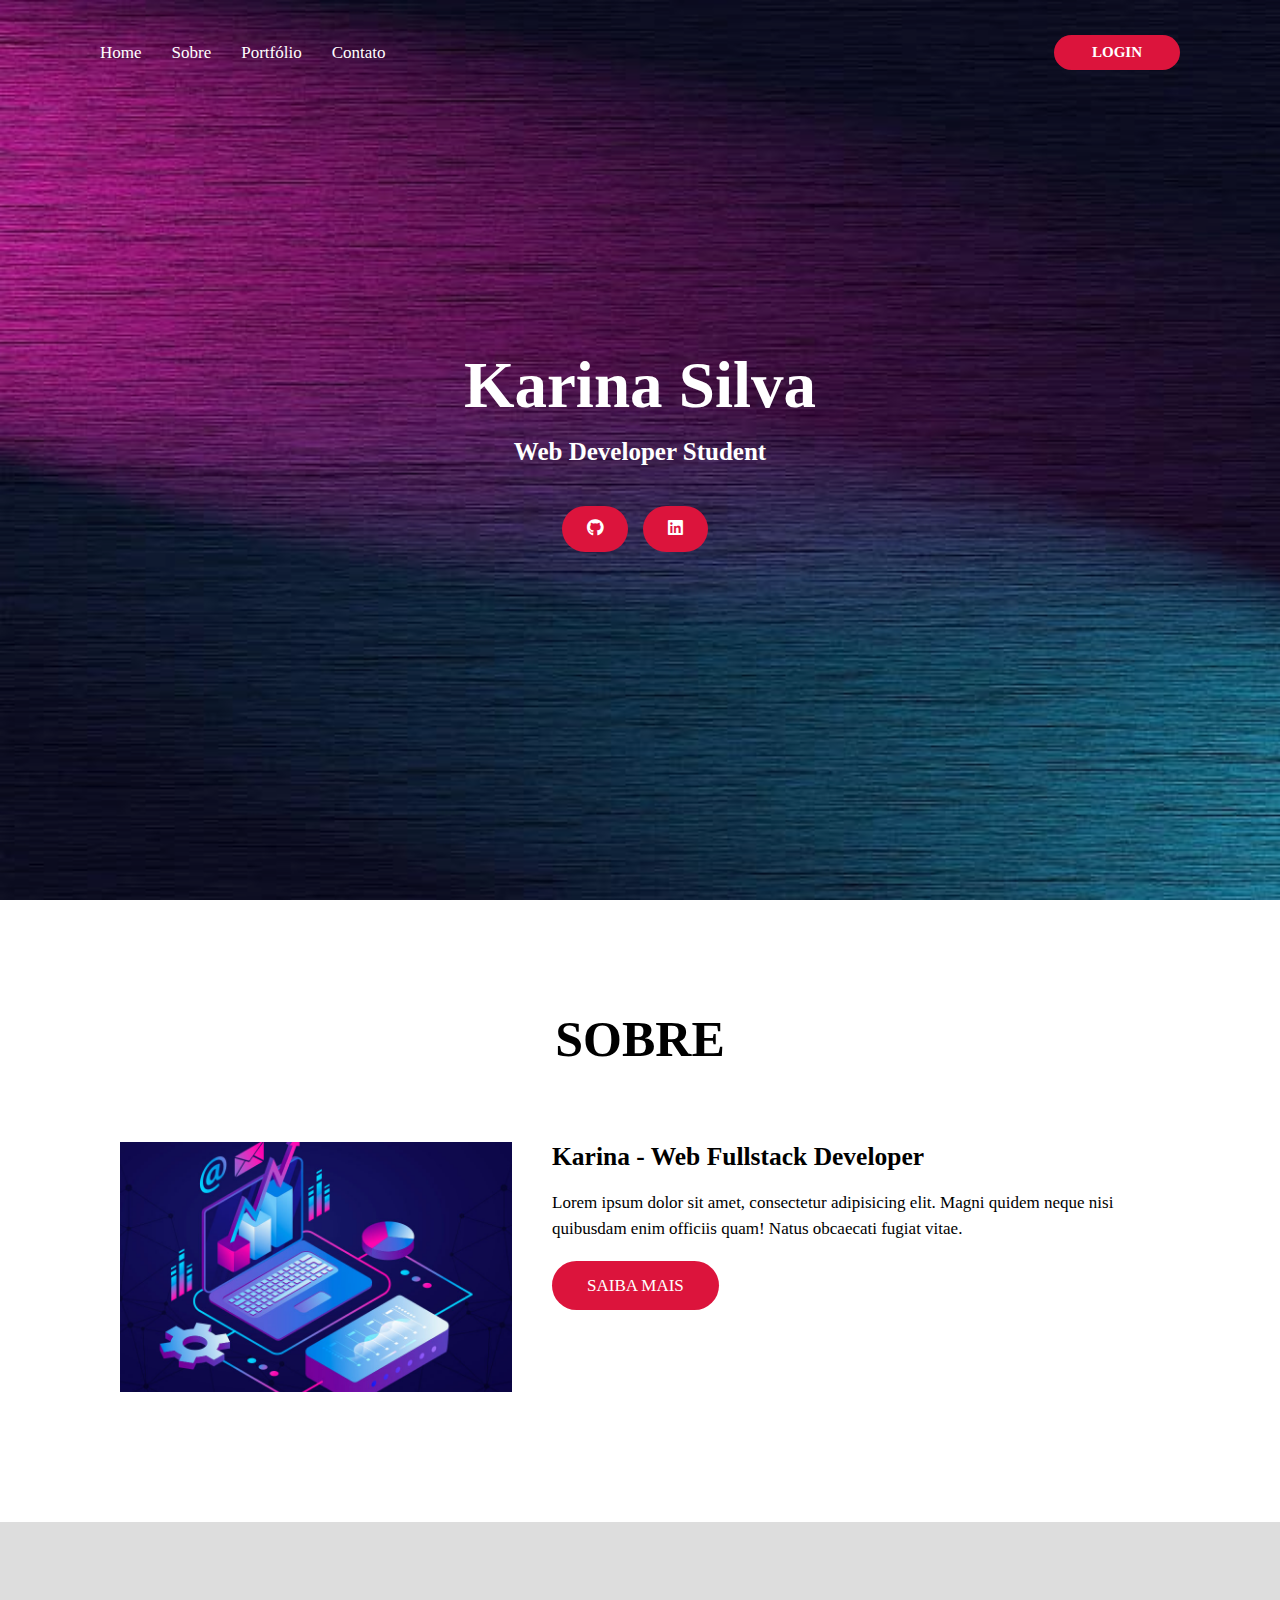
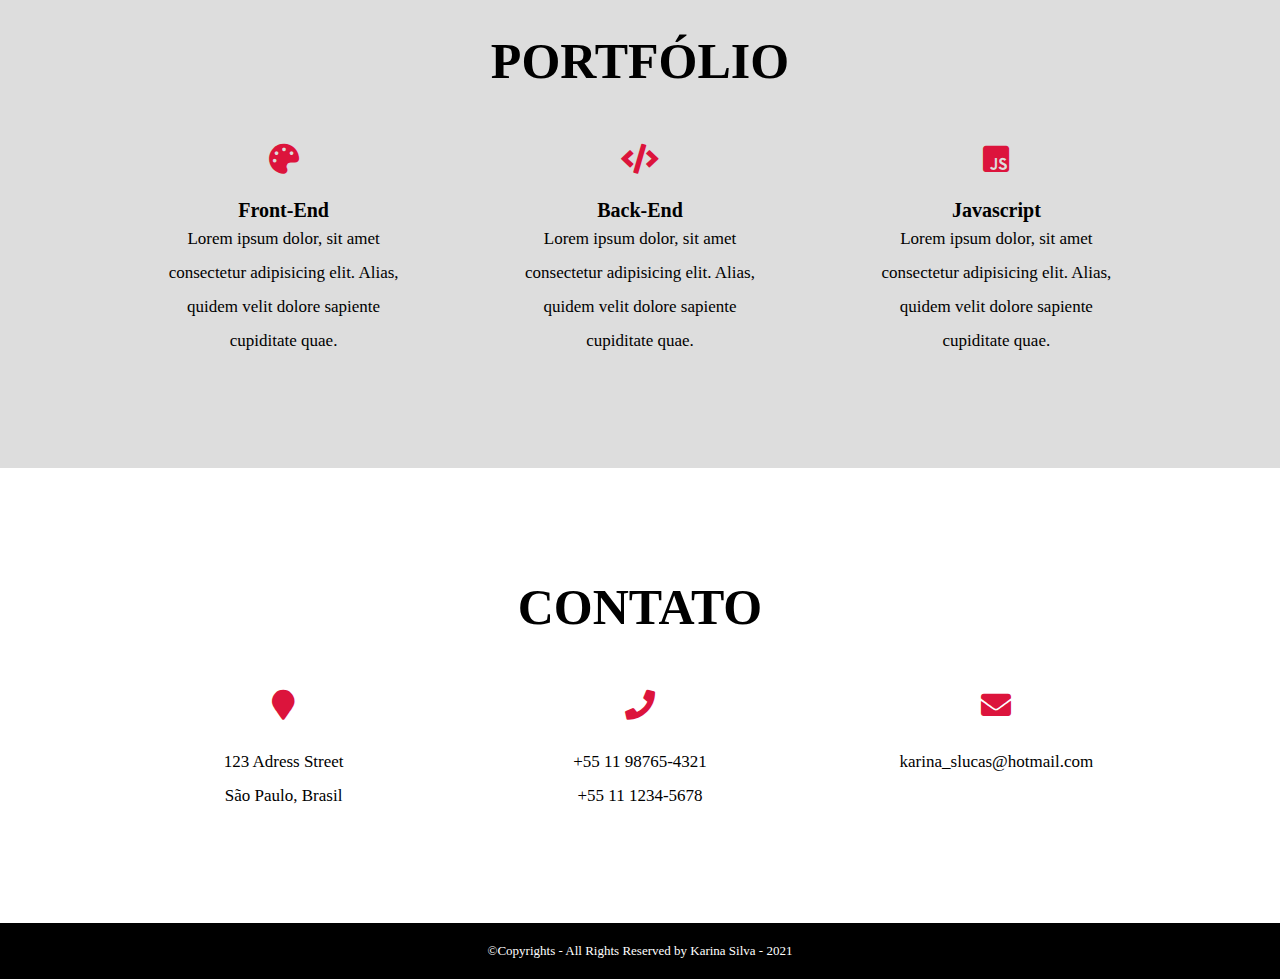
<file: index.html>
<!DOCTYPE html>
<html lang="en">
  <head>
    <meta charset="UTF-8" />
    <meta http-equiv="X-UA-Compatible" content="IE=edge" />
    <meta name="viewport" content="width=device-width, initial-scale=1.0" />
    <title>Web Developer</title>
    <link rel="stylesheet" href="style.css" />
    <link href="font-awesome/css/all.css" rel="stylesheet" />
  </head>
  <body>
    <header>
      <nav>
        <li><a href="#">Home</a></li>
        <li><a href="#sobre">Sobre</a></li>
        <li><a href="#portfolio">Portfólio</a></li>
        <li><a href="#contato">Contato</a></li>
      </nav>
      <h2 class="login-button">
        <a href="./login.html">Login</a>
      </h2>
    </header>
    <section class="banner-area">
      <div class="banner-img"></div>
      <h1>Karina Silva</h1>
      <h3>Web Developer Student</h3>
      <div class="links">
        <a href="https://github.com/KarinaLSilva" class="banner-btn">
          <i class="fab fa-github"></i>
        </a>
        <a href="https://www.linkedin.com/in/karina-lucas-" class="banner-btn">
          <i class="fab fa-linkedin"></i>
        </a>
      </div>
    </section>

    <section class="about-area" id="sobre">
      <h3 class="section-title">Sobre</h3>
      <ul class="about-content">
        <li class="about-left"></li>
        <li class="about-right">
          <h2>Karina - Web Fullstack Developer</h2>
          <p>
            Lorem ipsum dolor sit amet, consectetur adipisicing elit. Magni
            quidem neque nisi quibusdam enim officiis quam! Natus obcaecati
            fugiat vitae.
          </p>
          <a href="erro404.html" class="about-btn">Saiba mais</a>
        </li>
      </ul>
    </section>

    <section class="portfolio-area" id="portfolio">
      <h3 class="section-title">Portfólio</h3>
      <ul class="portfolio-content">
        <li>
          <i class="fas fa-palette"></i>
          <h4><a href="erro404.html">Front-End</a></h4>
          <p>
            Lorem ipsum dolor, sit amet consectetur adipisicing elit. Alias,
            quidem velit dolore sapiente cupiditate quae.
          </p>
        </li>
        <li>
          <i class="fas fa-code"></i>
          <h4><a href="erro404.html">Back-End</a></h4>
          <p>
            Lorem ipsum dolor, sit amet consectetur adipisicing elit. Alias,
            quidem velit dolore sapiente cupiditate quae.
          </p>
        </li>
        <li>
          <i class="fab fa-js-square"></i>
          <h4><a href="erro404.html">Javascript</a></h4>
          <p>
            Lorem ipsum dolor, sit amet consectetur adipisicing elit. Alias,
            quidem velit dolore sapiente cupiditate quae.
          </p>
        </li>
      </ul>
    </section>

    <section class="contact-area" id="contato">
      <h3 class="section-title">Contato</h3>
      <ul class="contact-content">
        <li>
          <i class="fa fa-map-marker"></i>
          <p>
            123 Adress Street <br />
            São Paulo, Brasil
          </p>
        </li>
        <li>
          <i class="fa fa-phone"></i>
          <p>
            +55 11 98765-4321 <br />
            +55 11 1234-5678
          </p>
        </li>
        <li>
          <i class="fa fa-envelope"></i>
          <p>karina_slucas@hotmail.com</p>
        </li>
      </ul>
    </section>

    <footer>
      <p>&copyCopyrights - All Rights Reserved by Karina Silva - 2021</p>
    </footer>
  </body>
</html>
</file>
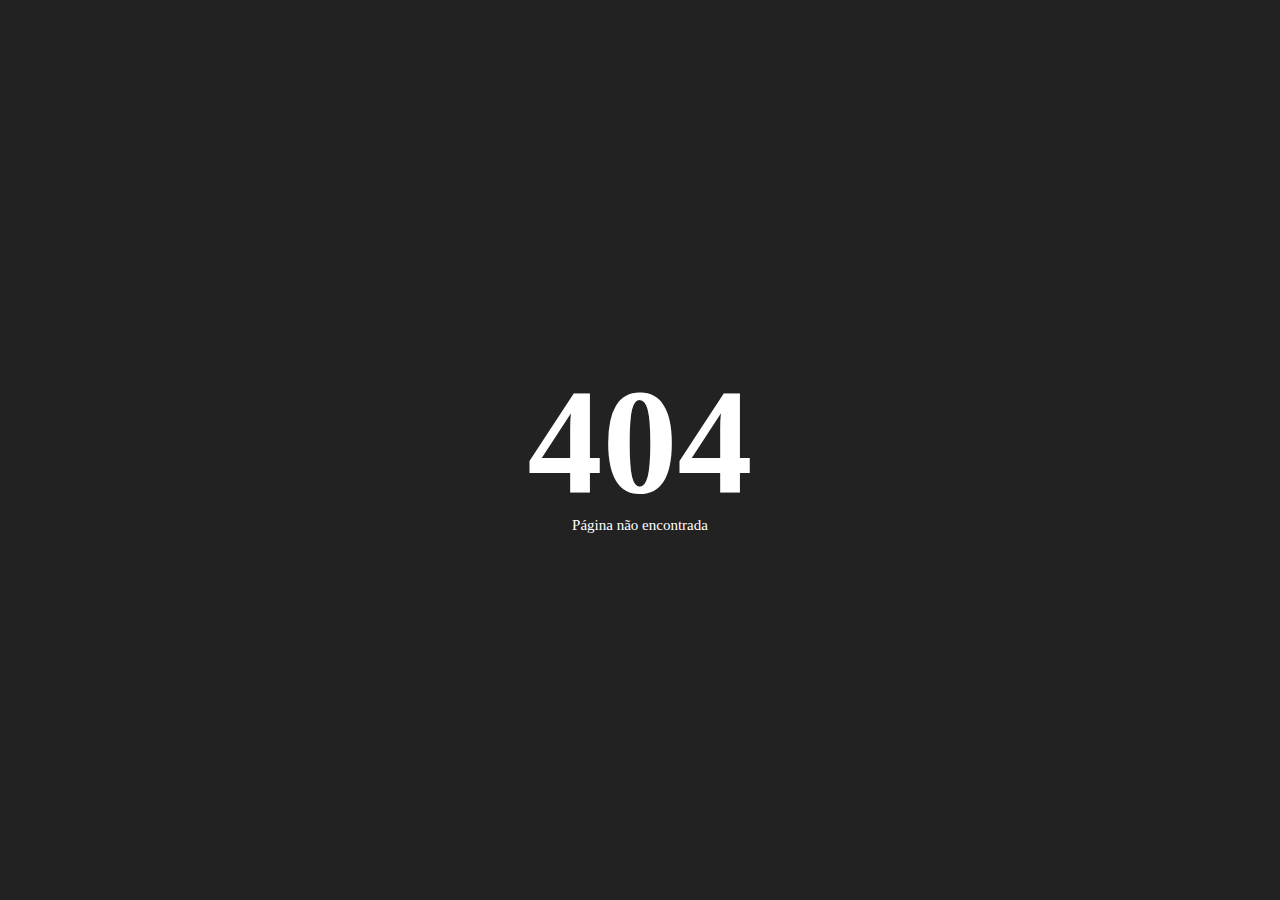
<file: erro404.html>
<!DOCTYPE html>
<html lang="en">
  <head>
    <meta charset="UTF-8" />
    <meta http-equiv="X-UA-Compatible" content="IE=edge" />
    <meta name="viewport" content="width=device-width, initial-scale=1.0" />
    <title>Erro 404</title>
    <link rel="stylesheet" href="style.css" />
    <link href="font-awesome/css/all.css" rel="stylesheet" />
  </head>
  <body class="erro-page">
    <div class="box">
      <h2>404</h2>
      <p>Página não encontrada</p>
    </div>
  </body>
</html>
</file>
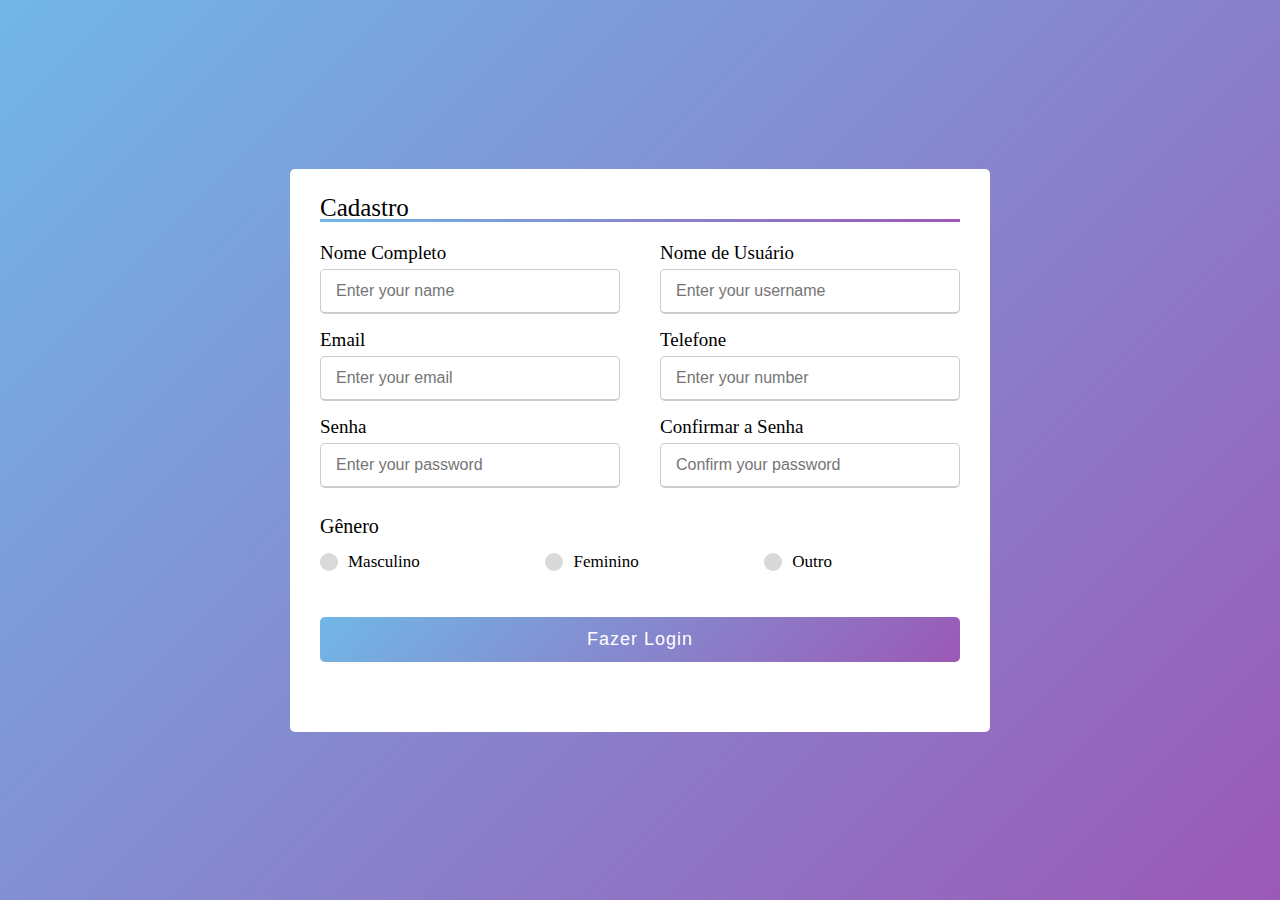
<file: login.html>
<!DOCTYPE html>
<html lang="en">
  <head>
    <meta charset="UTF-8" />
    <meta http-equiv="X-UA-Compatible" content="IE=edge" />
    <meta name="viewport" content="width=device-width, initial-scale=1.0" />
    <title>Login</title>
    <link rel="stylesheet" href="style.css" />
    <link href="font-awesome/css/all.css" rel="stylesheet" />
  </head>
  <body class="login-body">
    <div class="container">
      <div class="title">Cadastro</div>
      <form action="#" method="GET">
        <div class="user-details">
          <div class="input-box">
            <label class="details" for="name">Nome Completo</label>
            <input
              type="text"
              name="name"
              id="name"
              placeholder="Enter your name"
              required
            />
          </div>
          <div class="input-box">
            <label class="details" for="username">Nome de Usuário</label>
            <input
              type="text"
              name="username"
              id="username"
              placeholder="Enter your username"
              required
            />
          </div>
          <div class="input-box">
            <label class="details" for="email">Email</label>
            <input
              type="email"
              name="email"
              id="email"
              placeholder="Enter your email"
              required
            />
          </div>
          <div class="input-box">
            <label class="details" for="number">Telefone</label>
            <input
              type="text"
              name="number"
              id="number"
              placeholder="Enter your number"
              required
            />
          </div>
          <div class="input-box">
            <label class="details" for="password">Senha</label>
            <input
              type="password"
              name="password"
              id="password"
              placeholder="Enter your password"
              required
            />
          </div>
          <div class="input-box">
            <label class="details" for="password">Confirmar a Senha</label>
            <input
              type="password"
              name="password"
              id="password"
              placeholder="Confirm your password"
              required
            />
          </div>
        </div>
        <div class="gender-details">
          <input type="radio" name="gender" id="dot-1" required />
          <input type="radio" name="gender" id="dot-2" required />
          <input type="radio" name="gender" id="dot-3" required />
          <span class="gender-title">Gênero</span>
          <div class="category">
            <label for="dot-1">
              <span class="dot one"></span>
              <span class="gender">Masculino</span>
            </label>
            <label for="dot-2">
              <span class="dot two"></span>
              <span class="gender">Feminino</span>
            </label>
            <label for="dot-3">
              <span class="dot three"></span>
              <span class="gender">Outro</span>
            </label>
          </div>
        </div>
        <div class="button">
          <input type="submit" value="Fazer Login" />
        </div>
      </form>
    </div>
  </body>
</html>
</file>
<file: style.css>
* {
  margin: 0;
  padding: 0;
  box-sizing: border-box;
}

:root {
  font-size: 62.5%;
}

html {
  scroll-behavior: smooth;
}

body {
  font-family: "Redressed", cursive;
}

ul,
nav {
  list-style: none;
}

a {
  text-decoration: none;
  cursor: pointer;
  color: inherit;
}

header {
  position: absolute;
  top: 0;
  left: 0;
  z-index: 10;
  width: 100%;
  display: flex;
  justify-content: space-between;
  align-items: center;
  color: #fff;
  padding: 3.5rem 10rem 0rem;
}

header h2 {
  text-transform: uppercase;
}

header nav {
  display: flex;
}
header nav li {
  margin: 0rem 1.5rem;
  font-size: 1.7rem;
}

header .login-button {
  padding: 0.9rem 3.8rem;
  background: crimson;
  border-radius: 3rem;
  text-transform: uppercase;
  cursor: pointer;
}

header .login-button:hover {
  color: crimson;
  background-color: white;
}

header nav li:first-child {
  margin-left: 0;
}
header nav li:last-child {
  margin-right: 0;
}

@media (max-width: 1000px) {
  header {
    padding: 2rem 5rem;
  }
}

@media (max-width: 700px) {
  header {
    flex-direction: column;
  }
  header h2 {
    margin-bottom: 1.5rem;
  }
  header nav li {
    margin: 0rem 0.7rem;
  }
  header .login-button {
    margin-top: 1.2rem;
  }
}

/* BANNER AREA */

section {
  display: flex;
  flex-direction: column;
  align-items: center;
  padding: 11rem 10rem;
  font-size: 1.7rem;
}

@media (max-width: 1000px) {
  section {
    padding: 10rem 5rem;
  }
}
@media (max-width: 600px) {
  section {
    padding: 12.5rem 3rem;
  }
}

section p {
  max-width: 80rem;
  text-align: center;
  margin-bottom: 3.5rem;
  padding: 0rem 2rem;
  line-height: 2;
}

.banner-area {
  position: relative;
  justify-content: center;
  min-height: 100vh;
  color: #fff;
  text-align: center;
}
.banner-area .banner-img {
  background-image: url(images/background-computer-screen-wallpaper-desktop-desktop-background-windows-screen-background-monitor-background.jpg);
  position: absolute;
  top: 0;
  left: 0;
  width: 100%;
  height: 100%;
  background-size: cover;
  z-index: -1;
}

.banner-area .banner-img:after {
  content: "";
  position: absolute;
  top: 0;
  left: 0;
  width: 100%;
  height: 100%;
  background-color: #000;
  opacity: 0.08;
}

.banner-area h1 {
  margin-bottom: 1.5rem;
  font-size: 6.5rem;
}

.banner-area h3 {
  margin-bottom: 4rem;
  font-size: 2.5rem;
}

.banner-area a.banner-btn {
  padding: 1.3rem 2.5rem;
  background: crimson;
  border-radius: 5rem;
  text-transform: uppercase;
  display: inline-block;
  margin-right: 1rem;
}

.banner-area a.banner-btn:hover {
  color: crimson;
  background-color: white;
}

@media (max-width: 800px) {
  .banner-area {
    min-height: 600px;
  }
  .banner-area h1 {
    font-size: 3.2rem;
  }
  .banner-area h3 {
    font-size: 2rem;
  }
  .banner-area a.banner-btn {
    padding: 1.5rem 4rem;
  }
}

/* ABOUT AREA */
.services-area {
  background-color: #f5f0f5;
}

ul.about-content {
  width: 100%;
  display: flex;
  flex-wrap: wrap;
  justify-content: center;
}

.about-content li {
  padding: 2rem;
  height: 29rem;
  background-clip: content-box;
  background-size: cover;
  background-position: center;
}

.about-left {
  flex-basis: 40%;
  background-image: url(images/The-Evolution-Of-Web-Development-Via-Machine-Learning.jpg);
  height: 15rem;
  width: auto;
}

.about-right {
  flex-basis: 60%;
}

.about-area p {
  max-width: 80rem;
  margin-bottom: 3.5rem;
  line-height: 1.5;
  text-align: left;
  padding-left: 0;
}

.section-title {
  text-transform: uppercase;
  font-size: 5rem;
  margin-bottom: 5%;
}

.about-right h2 {
  margin-bottom: 3%;
}

.about-btn {
  padding: 1.5rem 3.5rem;
  background: crimson;
  border-radius: 5rem;
  text-transform: uppercase;
  color: #fff;
}

.about-btn:hover {
  background: #a50424;
}

@media (max-width: 1000px) {
  .about-left,
  .about-right {
    flex-basis: 100%;
  }
  .about-content li {
    padding: 0.8rem;
  }
}

/* SERVICES AREA */

#portfolio {
  background: #ddd;
}

ul.portfolio-content {
  width: 100%;
  display: flex;
  flex-wrap: wrap;
  justify-content: center;
}

.portfolio-content li {
  padding: 0 3rem;
  flex-basis: 33%;
  text-align: center;
}

.portfolio-content li i {
  font-size: 3rem;
  color: crimson;
  margin-bottom: 2.5rem;
}

.portfolio-content a {
  font-size: 2rem;
}

.portfolio-content li p {
  margin: 0;
}

.portfolio-content a:hover {
  color: crimson;
}

@media (max-width: 1000px) {
  .services-content li {
    flex-basis: 100%;
    margin-bottom: 6.5rem;
  }
  .services-content li:last-child {
    margin-bottom: 0;
  }
  .services-content li p {
    padding: 0;
  }
}

/* CONTACT */
#contact {
  background: #fff;
}

ul.contact-content {
  width: 100%;
  display: flex;
  flex-wrap: wrap;
  justify-content: center;
}

.contact-content li {
  padding: 0rem 3rem;
  flex-basis: 33%;
  text-align: center;
}

.contact-content li i {
  font-size: 3rem;
  color: crimson;
  margin-bottom: 2.5rem;
}

.contact-content li p {
  margin: 0;
}

@media (max-width: 1000px) {
  .contact-content li {
    flex-basis: 100%;
    margin-bottom: 6.5rem;
  }
  .contact-content li:last-child {
    margin-bottom: 0;
  }
  .contact-content li p {
    padding: 0;
  }
}

/* FOOTER */
footer {
  display: flex;
  flex-direction: column;
  align-items: center;
  text-align: center;
  color: #fff;
  background-color: #000;
  padding: 2rem 0;
  font-size: 1.3rem;
}

/* LOGIN - CADASTRO*/

.login-body {
  display: flex;
  height: 100vh;
  justify-content: center;
  align-items: center;
  padding: 1rem;
  background: linear-gradient(135deg, #71b7e6, #9b59b6);
}

.container {
  max-width: 700px;
  width: 100%;
  background: #fff;
  padding: 2.5rem 3rem;
  border-radius: 0.5rem;
}

.container .title {
  font-size: 2.5rem;
  font-weight: 500;
  position: relative;
}

.container .title::before {
  content: "";
  position: absolute;
  left: 0;
  bottom: 0;
  height: 0.3rem;
  width: 100%;
  background: linear-gradient(135deg, #71b7e6, #9b59b6);
}

.container form .user-details {
  display: flex;
  flex-wrap: wrap;
  font-size: 1.9rem;
  justify-content: space-between;
  margin: 2rem 0rem 1.2rem 0rem;
}

form .user-details .input-box {
  width: calc(100% / 2 - 2rem);
  margin-bottom: 1.5rem;
}

.user-details .input-box .details {
  display: block;
  font-weight: 500;
  margin-bottom: 0.5rem;
}

.user-details .input-box input {
  height: 4.5rem;
  width: 100%;
  outline: none;
  border-radius: 0.5rem;
  border: 1px solid #ccc;
  padding-left: 1.5rem;
  font-size: 1.6rem;
  border-bottom-width: 0.2rem;
  transition: all 0.3s ease;
}

.user-details .input-box input:focus,
.user-details .input-box input:valid {
  border-color: #9b59b6;
}

form .gender-details .gender-title {
  font-size: 2rem;
  font-weight: 500;
}

form .gender-details .category {
  display: flex;
  width: 80%;
  margin: 1.4rem 0;
  justify-content: space-between;
  font-size: 1.7rem;
}

.gender-details .category label {
  display: flex;
  align-items: center;
}

.gender-details .category .dot {
  height: 1.8rem;
  width: 1.8rem;
  background-color: #d9d9d9;
  border-radius: 50%;
  margin-right: 1rem;
  border: 0.5rem;
  border: 0.5rem solid transparent;
  transition: all 0.3s ease;
}

#dot-1:checked ~ .category label .one,
#dot-2:checked ~ .category label .two,
#dot-3:checked ~ .category label .three {
  border-color: #d9d9d9;
  background: #9b59b6;
}

form input[type="radio"] {
  display: none;
}

form .button {
  height: 4.5rem;
  margin: 4.5rem 0rem;
}

form .button input {
  height: 100%;
  width: 100%;
  outline: none;
  color: #fff;
  border: none;
  font-size: 1.8rem;
  font-weight: 500;
  border-radius: 0.5rem;
  letter-spacing: 0.1rem;
  background: linear-gradient(135deg, #71b7e6, #9b59b6);
  cursor: pointer;
}

form .button input:hover {
  background: linear-gradient(-135deg, #71b7e6, #9b59b6);
}

@media (max-width: 600px) {
  .container {
    max-width: 100%;
  }
  form .user-details .input-box {
    margin-bottom: 1.5rem;
    width: 100%;
  }
  .container form .user-details {
    max-height: 30rem;
    overflow-y: scroll;
  }
  form .gender-details .category {
    display: flex;
    flex-direction: column;
  }

  .user-details::-webkit-scrollbar {
    width: 0;
  }
}

/* PÁGINA ERRO 404 */

.erro-page {
  height: 100vh;
  background: #222;
  color: white;
  display: flex;
  justify-content: center;
  text-align: center;
  flex-direction: column;
}

.box h2 {
  font-size: 15rem;
  font-weight: 700;
  margin: 0;
  line-height: 1;
  animation: light 2s steps(1) infinite;
}

.box p {
  font-size: 1.5rem;
}

@keyframes light {
  33% {
    text-shadow: 0 0 2rem #9b59b6;
  }
  66% {
    text-shadow: 0 0 2rem #71b7e6;
  }
}
</file>
